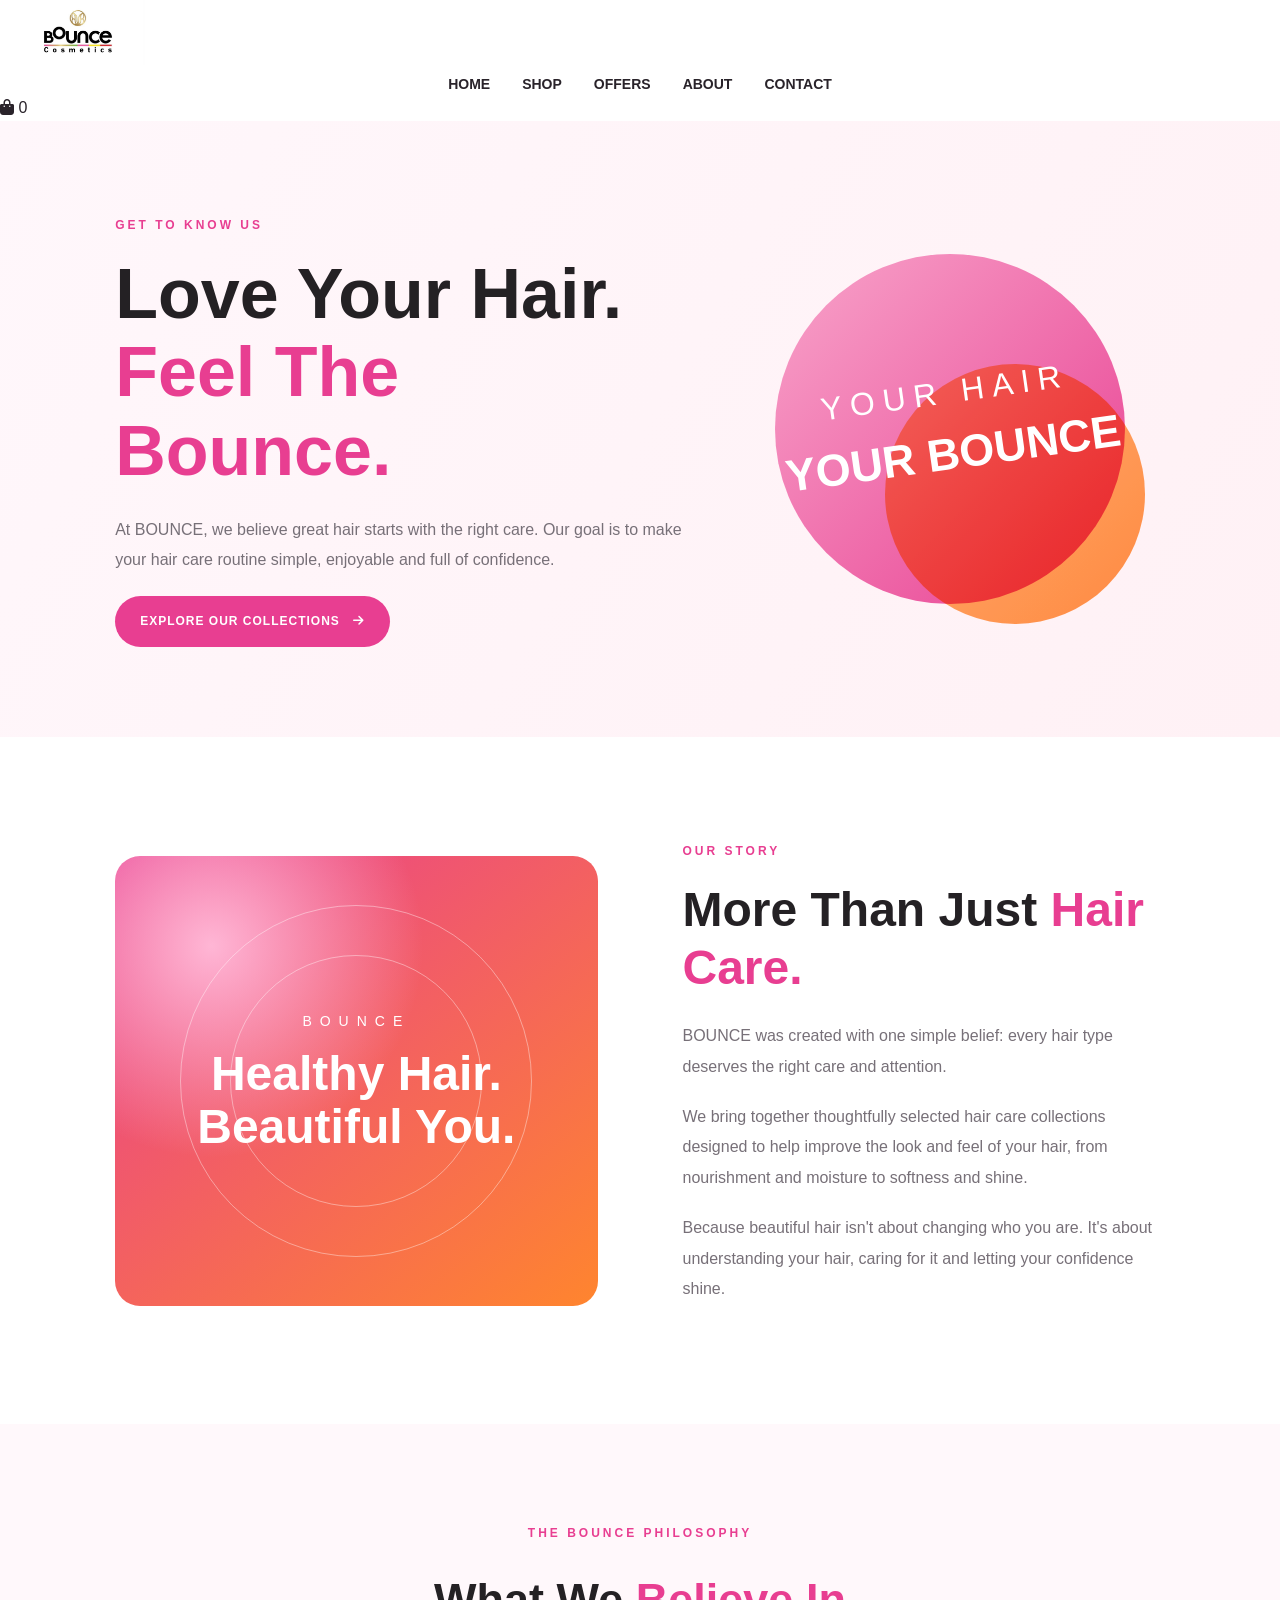
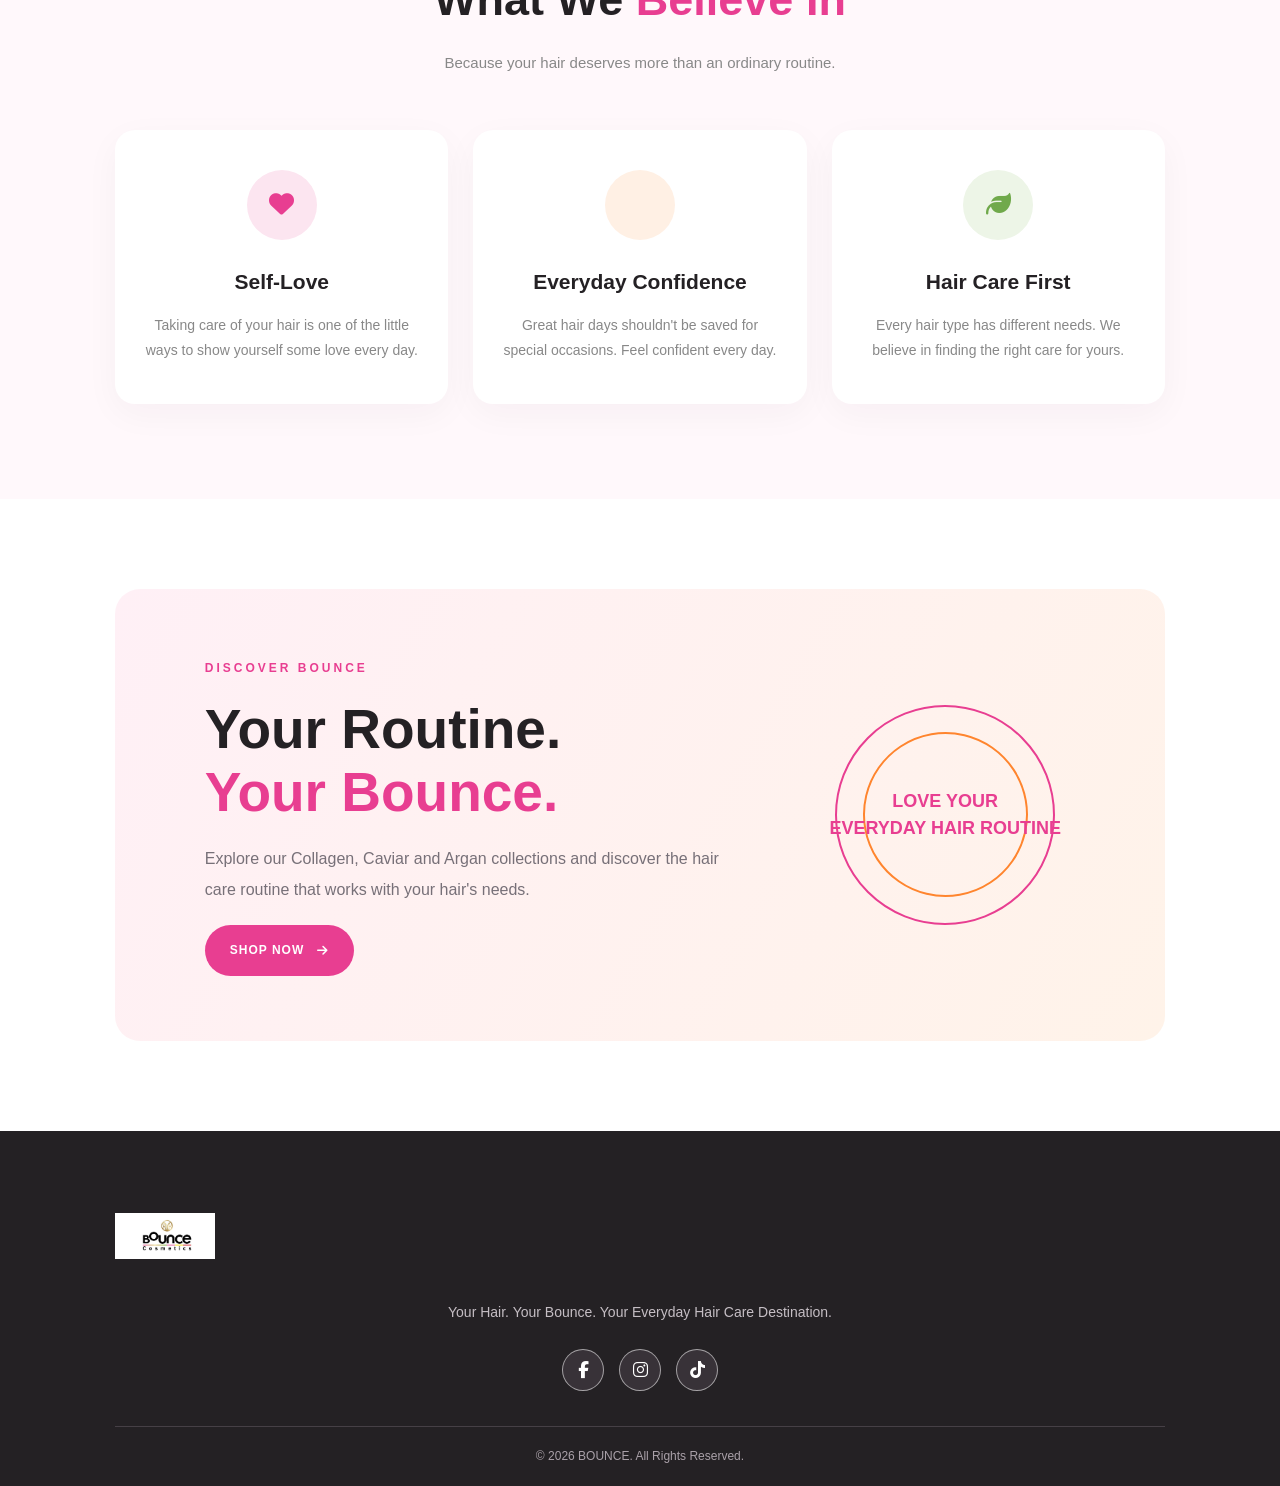
<file: about.html>
<!DOCTYPE html>
<html lang="en">
<head>
    <meta charset="UTF-8">
    <meta name="viewport" content="width=device-width, initial-scale=1.0">
    <title>About Us | BOUNCE</title>

    <link rel="stylesheet" href="style.css">
    <link rel="stylesheet" href="about.css">
    <link rel="stylesheet" href="https://cdnjs.cloudflare.com/ajax/libs/font-awesome/6.5.2/css/all.min.css">
</head>

<body>

    <header class="site-header">
        <div class="header-container">
            <a href="index.html" class="logo">
                <img src="images/bounce-logo.jpeg" alt="BOUNCE Logo">
            </a>

            <nav class="main-nav">
                <a href="index.html">HOME</a>
                <a href="shop.html">SHOP</a>
                <a href="index.html#offers">OFFERS</a>
                <a href="about.html" class="active">ABOUT</a>
                <a href="index.html#contact">CONTACT</a>
            </nav>

            <a href="cart.html" class="header-cart">
                <i class="fa-solid fa-bag-shopping"></i>
                <span id="cart-count">0</span>
            </a>
        </div>
    </header>

    <main>

        <!-- Hero Section -->
        <section class="about-hero">
            <div class="about-hero-content">
                <span class="about-label">GET TO KNOW US</span>

                <h1>Love Your Hair. <span>Feel The Bounce.</span></h1>

                <p>
                    At BOUNCE, we believe great hair starts with the right care.
                    Our goal is to make your hair care routine simple,
                    enjoyable and full of confidence.
                </p>

                <a href="shop.html" class="about-button">
                    EXPLORE OUR COLLECTIONS
                    <i class="fa-solid fa-arrow-right"></i>
                </a>
            </div>

            <div class="about-hero-decoration">
                <div class="about-circle circle-one"></div>
                <div class="about-circle circle-two"></div>

                <div class="about-highlight">
                    <span>YOUR HAIR</span>
                    <strong>YOUR BOUNCE</strong>
                </div>
            </div>
        </section>

        <!-- Our Story -->
        <section class="about-story">
            <div class="story-image">
                <div class="story-image-content">
                    <span>BOUNCE</span>
                    <h2>Healthy Hair.<br>Beautiful You.</h2>
                </div>
            </div>

            <div class="story-content">
                <span class="about-label">OUR STORY</span>

                <h2>More Than Just <span>Hair Care.</span></h2>

                <p>
                    BOUNCE was created with one simple belief:
                    every hair type deserves the right care and attention.
                </p>

                <p>
                    We bring together thoughtfully selected hair care
                    collections designed to help improve the look and feel
                    of your hair, from nourishment and moisture to softness
                    and shine.
                </p>

                <p>
                    Because beautiful hair isn't about changing who you are.
                    It's about understanding your hair, caring for it
                    and letting your confidence shine.
                </p>
            </div>
        </section>

        <!-- What We Believe -->
        <section class="about-values">
            <div class="section-heading">
                <span class="about-label">THE BOUNCE PHILOSOPHY</span>

                <h2>What We <span>Believe In</span></h2>

                <p>
                    Because your hair deserves more than an ordinary routine.
                </p>
            </div>

            <div class="values-grid">

                <article class="value-card">
                    <div class="value-icon pink-icon">
                        <i class="fa-solid fa-heart"></i>
                    </div>

                    <h3>Self-Love</h3>

                    <p>
                        Taking care of your hair is one of the little ways
                        to show yourself some love every day.
                    </p>
                </article>

                <article class="value-card">
                    <div class="value-icon orange-icon">
                        <i class="fa-solid fa-sparkles"></i>
                    </div>

                    <h3>Everyday Confidence</h3>

                    <p>
                        Great hair days shouldn't be saved for special
                        occasions. Feel confident every day.
                    </p>
                </article>

                <article class="value-card">
                    <div class="value-icon green-icon">
                        <i class="fa-solid fa-leaf"></i>
                    </div>

                    <h3>Hair Care First</h3>

                    <p>
                        Every hair type has different needs.
                        We believe in finding the right care for yours.
                    </p>
                </article>

            </div>
        </section>

        <!-- Our Collection -->
        <section class="about-collection">
            <div class="collection-content">
                <span class="about-label">DISCOVER BOUNCE</span>

                <h2>Your Routine.<br><span>Your Bounce.</span></h2>

                <p>
                    Explore our Collagen, Caviar and Argan collections
                    and discover the hair care routine that works
                    with your hair's needs.
                </p>

                <a href="shop.html" class="about-button">
                    SHOP NOW
                    <i class="fa-solid fa-arrow-right"></i>
                </a>
            </div>

            <div class="collection-decoration">
                <div class="collection-orbit orbit-one"></div>
                <div class="collection-orbit orbit-two"></div>

                <span>LOVE YOUR<br>EVERYDAY HAIR ROUTINE</span>
            </div>
        </section>

    </main>

    <!-- Footer -->
    <footer class="about-footer">
        <div class="footer-content">

            <img src="images/bounce-logo.jpeg" alt="BOUNCE Logo">

            <p>
                Your Hair. Your Bounce. Your Everyday Hair Care Destination.
            </p>

            <div class="footer-socials">

                <a href="https://www.facebook.com/share/1FqrhXMJZA/?mibextid=wwXIfr"
                   target="_blank"
                   rel="noopener noreferrer"
                   aria-label="Facebook">
                    <i class="fa-brands fa-facebook-f"></i>
                </a>

                <a href="https://www.instagram.com/bounce__cosmetics?dlrf=ZWZyZGV1YXAzbXo3"
                   target="_blank"
                   rel="noopener noreferrer"
                   aria-label="Instagram">
                    <i class="fa-brands fa-instagram"></i>
                </a>

                <a href="https://www.tiktok.com/@bounce.cosmetics?_r=1&_t=ZS-9BC6NCQnCtw"
                   target="_blank"
                   rel="noopener noreferrer"
                   aria-label="TikTok">
                    <i class="fa-brands fa-tiktok"></i>
                </a>

            </div>

            <div class="footer-bottom">
                © 2026 BOUNCE. All Rights Reserved.
            </div>

        </div>
    </footer>

    <script src="script.js"></script>

</body>
</html>
</file>
<file: style.css>
/* =====================================
   BOUNCE - COMPLETE HOMEPAGE STYLES
   ===================================== */

/* COLORS */

:root {
    --pink: #E83E91;
    --pink-strong: #C51F70;

    --orange: #FF852E;
    --orange-strong: #B94A08;

    --green: #70A94B;
    --green-strong: #3F7625;

    --dark: #29232A;
    --text: #514852;
    --text-light: #625963;

    --bg: #FFFFFF;
    --light-pink: #FFF0F7;
    --light-orange: #FFF4E9;
    --light-green: #F2F9E9;

    --border: #E8DCE4;
    --shadow: 0 10px 30px rgba(40, 25, 35, 0.10);
}

/* RESET */

* {
    margin: 0;
    padding: 0;
    box-sizing: border-box;
}

html {
    scroll-behavior: smooth;
    scroll-padding-top: 90px;
}

body {
    font-family: Arial, Helvetica, sans-serif;
    color: var(--dark);
    background: var(--bg);
    line-height: 1.6;
    overflow-x: hidden;
}

a {
    text-decoration: none;
    color: inherit;
}

button {
    font-family: inherit;
}

img {
    max-width: 100%;
    display: block;
}

button:focus-visible,
a:focus-visible {
    outline: 3px solid var(--orange);
    outline-offset: 4px;
}

/* =====================================
   HEADER
   ===================================== */

.main-header {
    width: 100%;
    min-height: 85px;
    padding: 15px 7%;
    display: flex;
    align-items: center;
    justify-content: space-between;
    gap: 30px;
    background: rgba(255, 255, 255, 0.97);
    position: sticky;
    top: 0;
    z-index: 1000;
    box-shadow: 0 3px 20px rgba(0, 0, 0, 0.05);
}

.logo {
    display: inline-flex;
    align-items: center;
    flex-shrink: 0;
    background: none;
    animation: none;
}

.logo img {
    display: block;
    width: 150px;
    height: 65px;
    object-fit: contain;
}

.main-nav {
    display: flex;
    align-items: center;
    justify-content: center;
    gap: 32px;
}

.main-nav a {
    position: relative;
    color: var(--dark);
    font-size: 14px;
    font-weight: 700;
    transition: 0.3s ease;
}

.main-nav a::after {
    content: "";
    position: absolute;
    left: 0;
    bottom: -8px;
    width: 0;
    height: 3px;
    border-radius: 10px;
    background: linear-gradient(
        90deg,
        var(--pink),
        var(--orange),
        var(--green)
    );
    transition: 0.3s ease;
}

.main-nav a:hover,
.main-nav a:focus-visible {
    color: var(--pink-strong);
}

.main-nav a:hover::after,
.main-nav a:focus-visible::after {
    width: 100%;
}

/* =====================================
   CART ICON
   ===================================== */

.cart {
    width: 45px;
    height: 45px;
    border: none;
    border-radius: 50%;
    background: linear-gradient(
        135deg,
        var(--pink-strong),
        var(--orange-strong)
    );
    color: white;
    display: flex;
    align-items: center;
    justify-content: center;
    gap: 5px;
    cursor: pointer;
    position: relative;
    transition: 0.3s ease;
    flex-shrink: 0;
}

.cart i {
    font-size: 17px;
}

.cart span {
    font-size: 11px;
    font-weight: 800;
}

.cart:hover {
    transform: translateY(-3px);
    box-shadow: 0 6px 15px rgba(197, 31, 112, 0.28);
}

/* =====================================
   HERO - FULL WIDTH BANNER
   ===================================== */

.hero {
    width: 100%;
    min-height: 680px;
    padding: 0;
    display: flex;
    align-items: center;
    position: relative;
    overflow: hidden;

    background:
        linear-gradient(
            90deg,
            rgba(25, 15, 22, 0.78) 0%,
            rgba(25, 15, 22, 0.48) 42%,
            rgba(25, 15, 22, 0.12) 100%
        ),
        url("images/hero-banner.webp") center center / cover no-repeat;
}

.hero-content {
    width: 58%;
    max-width: 750px;
    padding: 80px 0 80px 8%;
    position: relative;
    z-index: 2;
}

.hero-label {
    display: inline-block;
    color: #FF9B52;
    font-size: 14px;
    font-weight: 900;
    letter-spacing: 3px;
    margin-bottom: 22px;
}

.hero-content h1 {
    color: white;
    font-size: clamp(42px, 5.5vw, 76px);
    line-height: 1.12;
    font-weight: 900;
    margin-bottom: 25px;
    text-shadow: 0 2px 15px rgba(0, 0, 0, 0.18);
}

.hero-content h1 span {
    display: block;
    color: #FF65AB;
    background: none;
    -webkit-text-fill-color: #FF65AB;
}

.hero-content p {
    max-width: 470px;
    color: #FFFFFF;
    font-size: 17px;
    font-weight: 500;
    line-height: 1.9;
    margin-bottom: 32px;
    text-shadow: 0 1px 8px rgba(0, 0, 0, 0.25);
}

.shop-btn {
    display: inline-flex;
    align-items: center;
    justify-content: center;
    gap: 12px;
    padding: 16px 35px;
    border-radius: 35px;
    background: linear-gradient(
        110deg,
        var(--pink-strong),
        var(--orange-strong)
    );
    color: white;
    font-size: 13px;
    font-weight: 900;
    letter-spacing: 1px;
    transition: 0.3s ease;
}

.shop-btn:hover {
    background: linear-gradient(
        110deg,
        var(--orange-strong),
        var(--pink-strong)
    );
    transform: translateY(-4px);
    box-shadow: 0 10px 25px rgba(197, 31, 112, 0.3);
}

.hero-visual {
    display: none;
}

/* =====================================
   SECTION TITLES
   ===================================== */

.section-title {
    text-align: center;
    max-width: 700px;
    margin: 0 auto 45px;
}

.section-title span,
.about-section > span,
.contact-section > span {
    display: inline-block;
    color: var(--orange-strong);
    font-size: 12px;
    font-weight: 900;
    letter-spacing: 3px;
    margin-bottom: 12px;
}

.section-title h2,
.about-section h2,
.contact-section h2 {
    color: var(--dark);
    font-size: clamp(28px, 4vw, 40px);
    font-weight: 900;
    line-height: 1.25;
    margin-bottom: 12px;
}

.section-title p,
.contact-section p {
    color: var(--text);
    font-size: 15px;
    font-weight: 500;
}

/* =====================================
   PRODUCTS SECTIONS
   ===================================== */

.home-products,
.new-arrivals,
.home-categories {
    padding: 85px 7%;
    text-align: center;
}

.home-products {
    background: white;
}

.new-arrivals {
    background: linear-gradient(
        135deg,
        var(--light-pink),
        var(--light-orange),
        var(--light-green)
    );
}

.home-categories {
    background: linear-gradient(
        120deg,
        #FFE6F2,
        #FFF0DF,
        #EFF8E7
    );
}

/* PRODUCT GRID */

.products-grid {
    width: 100%;
    display: grid;
    grid-template-columns: repeat(3, minmax(0, 1fr));
    gap: 28px;
    margin-top: 35px;
}

/* PRODUCT CARD */

.product-card {
    min-width: 0;
    text-align: center;
    background: white;
    border: 1px solid var(--border);
    border-top: 4px solid var(--pink);
    border-radius: 20px;
    overflow: hidden;
    transition: 0.35s ease;
    position: relative;
    padding-bottom: 22px;
}

.product-card:nth-child(3n + 2) {
    border-top-color: var(--orange);
}

.product-card:nth-child(3n) {
    border-top-color: var(--green);
}

.product-card:hover {
    transform: translateY(-8px);
    box-shadow: var(--shadow);
}

/* PRODUCT IMAGE - UPDATED */

.product-card-image {
    width: 100%;
    height: 340px;
    position: relative;
    overflow: hidden;
    background: #FFF9FC;
    display: flex;
    align-items: center;
    justify-content: center;
}

.product-card-image img {
    width: 100%;
    height: 100%;
    padding: 8px;
    object-fit: contain;
    object-position: center;
    transition: 0.4s ease;
}

.product-card:hover .product-card-image img {
    transform: scale(1.05);
}

.product-placeholder {
    width: 100%;
    height: 100%;
}

.product-badge {
    position: absolute;
    top: 15px;
    left: 15px;
    z-index: 2;
    padding: 6px 12px;
    border-radius: 20px;
    color: white;
    font-size: 10px;
    font-weight: 900;
    letter-spacing: 0.5px;
}

.new-badge {
    background: var(--green-strong);
}

.offer-badge {
    top: 48px;
    background: var(--pink-strong);
}

.product-card h3 {
    font-size: 17px;
    font-weight: 800;
    color: var(--dark);
    margin: 18px 12px 5px;
}

.product-card p {
    color: var(--text-light);
    font-size: 12px;
    font-weight: 500;
    letter-spacing: 0.5px;
    margin: 8px 12px;
}

.product-card .price {
    color: var(--pink-strong);
    font-size: 20px;
    font-weight: 900;
    margin: 15px;
}

.product-card .price del {
    display: inline-block;
    color: #756B73;
    font-size: 13px;
    font-weight: 500;
    margin-left: 7px;
}

.product-card button {
    border: none;
    border-radius: 30px;
    padding: 12px 24px;
    background: linear-gradient(
        110deg,
        var(--pink-strong),
        var(--orange-strong)
    );
    color: white;
    font-size: 11px;
    font-weight: 900;
    letter-spacing: 1px;
    cursor: pointer;
    transition: 0.3s ease;
}

.product-card button:hover {
    background: linear-gradient(
        110deg,
        var(--green-strong),
        var(--pink-strong)
    );
    transform: translateY(-2px);
}

.products-loading {
    grid-column: 1 / -1;
    color: var(--text);
    font-weight: 600;
    padding: 35px 10px;
    text-align: center;
}

/* =====================================
   ABOUT SECTION
   ===================================== */

.about-section {
    padding: 90px 12%;
    text-align: center;
    background: linear-gradient(
        120deg,
        var(--light-pink),
        var(--light-orange),
        var(--light-green)
    );
}

.about-section p {
    max-width: 750px;
    margin: 20px auto;
    color: var(--text);
    font-size: 16px;
    font-weight: 500;
    line-height: 2;
}

.about-section h3 {
    margin-top: 25px;
    font-size: 22px;
    font-weight: 900;
    background: linear-gradient(
        90deg,
        var(--pink-strong),
        var(--orange-strong),
        var(--green-strong)
    );
    -webkit-background-clip: text;
    background-clip: text;
    -webkit-text-fill-color: transparent;
}

/* =====================================
   CONTACT SECTION
   ===================================== */

.contact-section {
    padding: 80px 7%;
    text-align: center;
    background: white;
}

.social-links {
    display: flex;
    justify-content: center;
    align-items: center;
    gap: 18px;
    margin-top: 30px;
}

.social-links a {
    width: 48px;
    height: 48px;
    display: flex;
    align-items: center;
    justify-content: center;
    border: 2px solid;
    border-radius: 50%;
    font-size: 18px;
    transition: 0.3s ease;
}

.facebook-link {
    color: var(--pink-strong);
    border-color: var(--pink-strong);
}

.instagram-link {
    color: var(--orange-strong);
    border-color: var(--orange-strong);
}

.tiktok-link {
    color: var(--green-strong);
    border-color: var(--green-strong);
}

.social-links a:hover {
    color: white;
    background: linear-gradient(
        135deg,
        var(--pink-strong),
        var(--orange-strong),
        var(--green-strong)
    );
    border-color: transparent;
    transform: translateY(-4px);
}

/* =====================================
   SHOPPING CART
   ===================================== */

.cart-box {
    display: none;
    position: fixed;
    top: 95px;
    right: 25px;
    width: min(380px, calc(100% - 30px));
    max-height: 75vh;
    overflow-y: auto;
    padding: 22px;
    background: white;
    border: 1px solid var(--border);
    border-radius: 20px;
    box-shadow: 0 15px 45px rgba(0, 0, 0, 0.15);
    z-index: 2000;
}

.cart-header {
    display: flex;
    align-items: center;
    justify-content: space-between;
    gap: 15px;
    padding-bottom: 15px;
    border-bottom: 1px solid var(--border);
    margin-bottom: 15px;
}

.cart-header h2 {
    font-size: 19px;
    font-weight: 800;
    color: var(--dark);
}

.cart-header button {
    border: none;
    background: transparent;
    color: var(--pink-strong);
    font-size: 28px;
    cursor: pointer;
}

#cart-items > p {
    color: var(--text);
    text-align: center;
    padding: 20px 0;
}

.cart-item {
    padding: 15px 0;
    border-bottom: 1px solid var(--border);
}

.cart-item h3 {
    font-size: 14px;
    font-weight: 800;
    color: var(--dark);
    margin-bottom: 5px;
}

.cart-item p {
    color: var(--text);
    font-size: 13px;
    margin: 5px 0;
}

.cart-quantity {
    display: flex;
    align-items: center;
    gap: 12px;
    margin: 10px 0;
}

.cart-quantity button {
    width: 28px;
    height: 28px;
    border: none;
    border-radius: 50%;
    background: var(--light-pink);
    color: var(--pink-strong);
    cursor: pointer;
    font-weight: 900;
}

.cart-item button[data-remove-cart] {
    border: none;
    background: transparent;
    color: var(--pink-strong);
    cursor: pointer;
    font-size: 12px;
    font-weight: 700;
    margin-top: 5px;
}

.cart-total {
    padding-top: 18px;
    margin-top: 10px;
    border-top: 1px solid var(--border);
}

.cart-total h3 {
    font-size: 17px;
    font-weight: 800;
    color: var(--dark);
}

#cart-total {
    color: var(--pink-strong);
    font-weight: 900;
}

/* =====================================
   FOOTER
   ===================================== */

.main-footer {
    padding: 40px 7% 30px;
    text-align: center;
    background: #29232A;
    color: white;
}

.main-footer .logo {
    display: inline-flex;
    justify-content: center;
    margin-bottom: 10px;
}

.main-footer .logo img {
    width: 130px;
    height: 60px;
}

.main-footer p {
    color: #F0E8ED;
    font-size: 14px;
    font-weight: 500;
    margin-bottom: 15px;
}

.main-footer span {
    color: #D2C7CE;
    font-size: 12px;
}

/* FOOTER SOCIAL ICONS */

.footer-socials {
    display: flex;
    justify-content: center;
    align-items: center;
    gap: 14px;
    margin: 22px 0;
}

.footer-socials a {
    width: 42px;
    height: 42px;
    display: inline-flex;
    align-items: center;
    justify-content: center;
    border: 1px solid rgba(255, 255, 255, 0.55);
    border-radius: 50%;
    color: white;
    font-size: 17px;
    transition: all 0.3s ease;
}

.footer-socials a:hover {
    color: white;
    border-color: transparent;
    background: linear-gradient(
        135deg,
        var(--pink),
        var(--orange),
        var(--green)
    );
    transform: translateY(-5px);
    box-shadow: 0 7px 18px rgba(232, 62, 145, 0.25);
}

/* =====================================
   RESPONSIVE - TABLETS
   ===================================== */

@media (max-width: 1000px) {

    .main-header {
        padding: 15px 5%;
    }

    .main-nav {
        gap: 18px;
    }

    .products-grid {
        grid-template-columns: repeat(2, minmax(0, 1fr));
    }

    .hero {
        min-height: 600px;
    }

    .hero-content {
        width: 65%;
    }

    .product-card-image {
        height: 300px;
    }
}

/* =====================================
   RESPONSIVE - MOBILE
   ===================================== */

@media (max-width: 768px) {

    .main-header {
        min-height: auto;
        padding: 12px 5%;
        flex-wrap: wrap;
        gap: 15px;
    }

    .logo img {
        width: 120px;
        height: 55px;
    }

    .main-nav {
        order: 3;
        width: 100%;
        justify-content: center;
        gap: 20px;
        overflow-x: auto;
        padding: 8px 0 5px;
    }

    .main-nav a {
        font-size: 12px;
        white-space: nowrap;
    }

    .hero {
        min-height: 600px;
        background-position: 60% center;
    }

    .hero-content {
        width: 100%;
        max-width: 100%;
        padding: 60px 7%;
        background: rgba(25, 15, 22, 0.38);
    }

    .hero-content h1 {
        font-size: clamp(38px, 9vw, 52px);
    }

    .hero-content p {
        font-size: 15px;
    }

    .home-products,
    .new-arrivals,
    .home-categories {
        padding: 65px 5%;
    }

    .about-section {
        padding: 65px 7%;
    }

    .products-grid {
        gap: 16px;
    }

    .product-card-image {
        height: 270px;
    }
}

/* =====================================
   SMALL MOBILE
   ===================================== */

@media (max-width: 480px) {

    .main-header {
        padding: 12px 4%;
    }

    .main-nav {
        gap: 15px;
    }

    .hero {
        min-height: 560px;
        background-position: 62% center;
    }

    .hero-content {
        padding: 50px 6%;
    }

    .hero-content h1 {
        font-size: 37px;
    }

    .hero-content p {
        font-size: 14px;
    }

    .products-grid {
        grid-template-columns: repeat(2, minmax(0, 1fr));
        gap: 12px;
    }

    .product-card {
        border-radius: 15px;
    }

    /* Larger product images on small screens */

    .product-card-image {
        height: 230px;
    }

    .product-card-image img {
        padding: 5px;
    }

    .product-card h3 {
        font-size: 13px;
        margin: 12px 7px 5px;
    }

    .product-card p {
        font-size: 10px;
        margin: 6px;
    }

    .product-card .price {
        font-size: 16px;
        margin: 10px 5px;
    }

    .product-card .price del {
        font-size: 11px;
    }

    .product-card button {
        padding: 10px 12px;
        font-size: 9px;
    }

    .product-badge {
        top: 9px;
        left: 8px;
        font-size: 8px;
        padding: 5px 8px;
    }

    .offer-badge {
        top: 38px;
    }

    .cart-box {
        top: 85px;
        right: 10px;
        width: calc(100% - 20px);
    }

    .section-title h2 {
        font-size: 27px;
    }

    .main-footer {
        padding: 32px 5% 25px;
    }

    .main-footer .logo img {
        width: 115px;
        height: 55px;
    }

    .footer-socials {
        gap: 12px;
    }

    .footer-socials a {
        width: 38px;
        height: 38px;
        font-size: 15px;
    }
}
</file>
<file: about.css>
:root {
    --bounce-pink: #E83E91;
    --bounce-orange: #FF852E;
    --bounce-green: #70A94B;
    --bounce-dark: #242124;
    --bounce-light: #FFF8FB;
}

.about-hero {
    min-height: 570px;
    padding: 90px 9%;
    display: flex;
    align-items: center;
    justify-content: space-between;
    gap: 50px;
    overflow: hidden;
    background: linear-gradient(120deg, #FFF7FB, #FFF1F5);
}

.about-hero-content {
    max-width: 570px;
    position: relative;
    z-index: 2;
}

.about-label {
    display: inline-block;
    color: var(--bounce-pink);
    font-size: 12px;
    font-weight: 800;
    letter-spacing: 3px;
    margin-bottom: 20px;
}

.about-hero h1 {
    color: var(--bounce-dark);
    font-size: clamp(42px, 6vw, 70px);
    line-height: 1.12;
    margin-bottom: 25px;
    font-weight: 800;
}

.about-hero h1 span,
.story-content h2 span,
.section-heading h2 span,
.collection-content h2 span {
    color: var(--bounce-pink);
}

.about-hero-content p,
.story-content p,
.collection-content p {
    color: #777078;
    font-size: 16px;
    line-height: 1.9;
    margin-bottom: 20px;
}

.about-button {
    display: inline-flex;
    align-items: center;
    gap: 13px;
    background: var(--bounce-pink);
    color: white;
    text-decoration: none;
    padding: 16px 25px;
    border-radius: 40px;
    font-size: 12px;
    font-weight: 800;
    letter-spacing: 1px;
    transition: 0.3s ease;
}

.about-button:hover {
    background: var(--bounce-orange);
    transform: translateY(-3px);
}

.about-hero-decoration {
    width: 430px;
    height: 430px;
    position: relative;
    flex-shrink: 0;
    display: flex;
    align-items: center;
    justify-content: center;
}

.about-circle {
    position: absolute;
    border-radius: 50%;
}

.circle-one {
    width: 350px;
    height: 350px;
    background: linear-gradient(135deg, #F8A4CA, #E83E91);
}

.circle-two {
    width: 260px;
    height: 260px;
    background: linear-gradient(135deg, #FFB46E, #FF852E);
    opacity: 0.9;
    transform: translate(65px, 65px);
    mix-blend-mode: multiply;
}

.about-highlight {
    position: relative;
    z-index: 2;
    color: white;
    text-align: center;
    transform: rotate(-8deg);
}

.about-highlight span {
    display: block;
    font-size: 32px;
    font-weight: 300;
    letter-spacing: 8px;
}

.about-highlight strong {
    font-size: 45px;
    font-weight: 900;
}

/* Our Story */

.about-story {
    padding: 100px 9%;
    display: grid;
    grid-template-columns: 1fr 1fr;
    align-items: center;
    gap: 85px;
}

.story-image {
    min-height: 450px;
    border-radius: 25px;
    background:
        radial-gradient(circle at 20% 20%, #FFB6D5, transparent 40%),
        linear-gradient(140deg, #E83E91, #FF852E);
    display: flex;
    align-items: center;
    justify-content: center;
    overflow: hidden;
    position: relative;
}

.story-image::before,
.story-image::after {
    content: "";
    position: absolute;
    border: 1px solid rgba(255,255,255,0.4);
    border-radius: 50%;
}

.story-image::before {
    width: 350px;
    height: 350px;
}

.story-image::after {
    width: 250px;
    height: 250px;
}

.story-image-content {
    position: relative;
    z-index: 2;
    text-align: center;
    color: white;
}

.story-image-content span {
    font-size: 14px;
    letter-spacing: 8px;
}

.story-image-content h2 {
    font-size: 48px;
    line-height: 1.1;
    margin-top: 15px;
}

.story-content h2 {
    font-size: clamp(32px, 4vw, 48px);
    color: var(--bounce-dark);
    line-height: 1.2;
    margin-bottom: 25px;
}

/* Values */

.about-values {
    padding: 95px 9%;
    background: var(--bounce-light);
}

.section-heading {
    text-align: center;
    margin-bottom: 55px;
}

.section-heading h2 {
    font-size: clamp(32px, 4vw, 45px);
    color: var(--bounce-dark);
    margin-bottom: 15px;
}

.section-heading p {
    color: #888;
    font-size: 15px;
}

.values-grid {
    display: grid;
    grid-template-columns: repeat(3, 1fr);
    gap: 25px;
}

.value-card {
    background: white;
    padding: 40px 30px;
    border-radius: 20px;
    text-align: center;
    box-shadow: 0 10px 35px rgba(50, 30, 40, 0.04);
    transition: 0.3s ease;
}

.value-card:hover {
    transform: translateY(-8px);
    box-shadow: 0 15px 40px rgba(50, 30, 40, 0.09);
}

.value-icon {
    width: 70px;
    height: 70px;
    border-radius: 50%;
    display: flex;
    align-items: center;
    justify-content: center;
    margin: 0 auto 25px;
    font-size: 25px;
}

.pink-icon {
    color: var(--bounce-pink);
    background: #FCE5F0;
}

.orange-icon {
    color: var(--bounce-orange);
    background: #FFF0E4;
}

.green-icon {
    color: var(--bounce-green);
    background: #EDF5E7;
}

.value-card h3 {
    color: var(--bounce-dark);
    font-size: 21px;
    margin-bottom: 15px;
}

.value-card p {
    color: #888;
    font-size: 14px;
    line-height: 1.8;
}

/* Collection Banner */

.about-collection {
    margin: 90px 9%;
    padding: 65px 7%;
    border-radius: 25px;
    background: linear-gradient(120deg, #FFF0F6, #FFF3E9);
    display: flex;
    align-items: center;
    justify-content: space-between;
    gap: 40px;
    overflow: hidden;
}

.collection-content {
    max-width: 520px;
    position: relative;
    z-index: 2;
}

.collection-content h2 {
    font-size: clamp(38px, 5vw, 55px);
    line-height: 1.15;
    color: var(--bounce-dark);
    margin-bottom: 20px;
}

.collection-decoration {
    width: 260px;
    height: 260px;
    position: relative;
    flex-shrink: 0;
    display: flex;
    align-items: center;
    justify-content: center;
    text-align: center;
}

.collection-orbit {
    position: absolute;
    border-radius: 50%;
    border: 2px solid var(--bounce-pink);
}

.orbit-one {
    width: 220px;
    height: 220px;
}

.orbit-two {
    width: 165px;
    height: 165px;
    border-color: var(--bounce-orange);
    transform: rotate(35deg);
}

.collection-decoration span {
    position: relative;
    z-index: 2;
    color: var(--bounce-pink);
    font-size: 18px;
    font-weight: 900;
    line-height: 1.5;
}

/* Footer */

.about-footer {
    background: #242124;
    padding: 55px 9% 20px;
    text-align: center;
    color: white;
}

.footer-content img {
    width: 100px;
    height: 100px;
    object-fit: contain;
    border-radius: 15px;
    margin-bottom: 15px;
}

.footer-content p {
    color: #C5BEC4;
    font-size: 14px;
    margin-bottom: 25px;
}

.footer-socials {
    display: flex;
    justify-content: center;
    gap: 15px;
    margin-bottom: 35px;
}

.footer-socials a {
    width: 42px;
    height: 42px;
    border-radius: 50%;
    background: #383238;
    color: white;
    display: flex;
    align-items: center;
    justify-content: center;
    text-decoration: none;
    transition: 0.3s ease;
}

.footer-socials a:hover {
    background: var(--bounce-pink);
    transform: translateY(-4px);
}

.footer-bottom {
    border-top: 1px solid #464046;
    padding-top: 20px;
    color: #AAA1A9;
    font-size: 12px;
}

/* Responsive */

@media (max-width: 900px) {
    .about-hero {
        padding: 70px 6%;
    }

    .about-hero-decoration {
        width: 320px;
        height: 320px;
    }

    .circle-one {
        width: 270px;
        height: 270px;
    }

    .circle-two {
        width: 200px;
        height: 200px;
    }

    .about-story {
        gap: 40px;
        padding: 75px 6%;
    }

    .values-grid {
        gap: 15px;
    }

    .value-card {
        padding: 30px 20px;
    }
}

@media (max-width: 650px) {
    .about-hero {
        flex-direction: column;
        text-align: center;
        padding: 65px 7%;
    }

    .about-hero-decoration {
        width: 290px;
        height: 290px;
        margin-top: 15px;
    }

    .circle-one {
        width: 245px;
        height: 245px;
    }

    .circle-two {
        width: 180px;
        height: 180px;
    }

    .about-highlight span {
        font-size: 24px;
    }

    .about-highlight strong {
        font-size: 34px;
    }

    .about-story {
        grid-template-columns: 1fr;
        padding: 65px 7%;
        gap: 40px;
    }

    .story-image {
        min-height: 320px;
    }

    .story-image-content h2 {
        font-size: 40px;
    }

    .about-values {
        padding: 70px 7%;
    }

    .values-grid {
        grid-template-columns: 1fr;
    }

    .about-collection {
        margin: 60px 6%;
        padding: 45px 7%;
        flex-direction: column;
        text-align: center;
    }

    .collection-decoration {
        width: 220px;
        height: 220px;
    }

    .orbit-one {
        width: 190px;
        height: 190px;
    }

    .orbit-two {
        width: 145px;
        height: 145px;
    }
}
</file>
